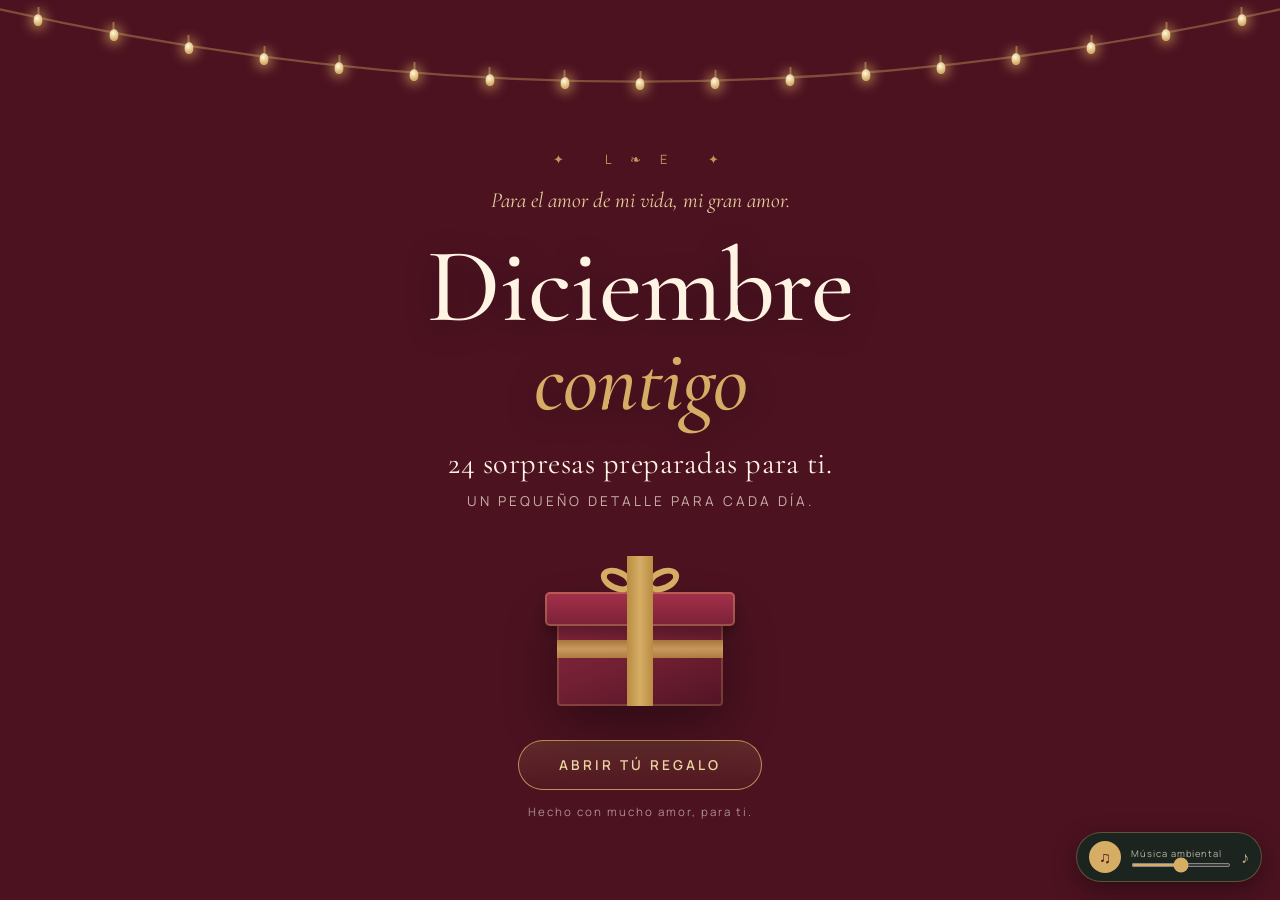
<file: index.html>
<!doctype html>
<html lang="es">
  <head>
    <link rel="icon" href="data:image/svg+xml,<svg xmlns=%22http://www.w3.org/2000/svg%22 viewBox=%220 0 100 100%22><text y=%22.9em%22 font-size=%2290%22>🎄</text></svg>">
    <meta charset="UTF-8" />
    <meta name="viewport" content="width=device-width, initial-scale=1.0" />
    <title>Diciembre contigo · 24 sorpresas preparadas para ti</title>
    <meta
      name="description"
      content="Un calendario de adviento virtual preparado para Hillary."
    />
    <link rel="preconnect" href="https://fonts.googleapis.com" />
    <link rel="preconnect" href="https://fonts.gstatic.com" crossorigin />
    <link
      href="https://fonts.googleapis.com/css2?family=Cormorant+Garamond:wght@400;500;600;700&family=Manrope:wght@300;400;500;600&display=swap"
      rel="stylesheet"
    />
    <link rel="stylesheet" href="styles.css" />
  </head>
  <body>
    <!-- Capas de ambiente globales -->
    <div class="nieve" id="nieve" aria-hidden="true"></div>
    <div class="estrellas" id="estrellas" aria-hidden="true"></div>
    <div class="flash" id="flash" aria-hidden="true"></div>
    <div class="particulas" id="particulas" aria-hidden="true"></div>

    <!-- Música ambiental (elemento único, continúa entre pantallas) -->
    <audio id="musica-ambiente" loop preload="none"></audio>

    <!-- ==================== PORTADA ==================== -->
    <section class="pantalla activa" id="pantalla-portada">
    <div class="portada-fondo" aria-hidden="true">
  <video id="fondo-portada-a" class="fondo-video" muted playsinline preload="auto"></video>
  <video id="fondo-portada-b" class="fondo-video" muted playsinline preload="auto"></video>
</div>
      <div class="guirnalda" id="guirnalda" aria-hidden="true">
        <svg viewBox="0 0 1200 120" preserveAspectRatio="none">
          <path
            d="M0,8 Q600,132 1200,8"
            fill="none"
            stroke="rgba(214,173,101,.38)"
            stroke-width="2"
          />
        </svg>
        <div class="bombillas" id="bombillas"></div>
      </div>

      <div class="portada-contenido">
        <div class="adorno-superior" aria-hidden="true">
          ✦ &nbsp; L ❧ E &nbsp; ✦
        </div>

        <p class="dedicatoria" id="dedicatoria"></p>

        <h1 class="titulo-principal">Diciembre <em>contigo</em></h1>
        <p class="subtitulo">24 sorpresas preparadas para ti.</p>
        <p class="frase">Un pequeño detalle para cada día.</p>

        <div class="caja" id="caja" aria-hidden="true">
          <div class="resplandor"></div>
          <div class="caja-tapa">
            <div class="lazo"><i></i><i></i><b></b></div>
          </div>
          <div class="caja-cuerpo"></div>
          <div class="cinta-horizontal"></div>
          <div class="cinta-vertical"></div>
          <div class="estrellitas-caja" id="estrellitas-caja"></div>
        </div>

        <button class="btn-principal" id="btn-abrir">ABRIR TÚ REGALO</button>
        <p class="pista-btn" id="pista-btn">Hecho con mucho amor, para ti.</p>
      </div>
    </section>

    <!-- ==================== CALENDARIO ==================== -->
   <section class="pantalla" id="pantalla-calendario">
    <header class="cabecera"> 
        <div class="adorno-superior" aria-hidden="true">
          ✦ &nbsp; ❧ &nbsp; ✦
        </div>
        <h2>Diciembre <em>contigo</em></h2>
        <p>24 sorpresas preparadas para ti.</p>
      </header>

      <div class="progreso-panel">
        <div class="arbol-contenedor">
          <svg class="arbol" viewBox="0 0 200 235" aria-hidden="true">
            <rect x="91" y="176" width="18" height="46" rx="3" fill="#49362F" />
            <polygon points="100,12 70,82 130,82" fill="#244a3c" />
            <polygon points="100,52 58,132 142,132" fill="#2c5746" />
            <polygon points="100,96 44,184 156,184" fill="#35624e" />
            <polygon
              points="100,12 70,82 100,82"
              fill="#2c5746"
              opacity=".55"
            />
            <polygon
              points="100,52 58,132 100,132"
              fill="#35624e"
              opacity=".45"
            />
            <g transform="translate(100,14)">
  <g class="arbol-estrella">
    <circle r="24" fill="transparent" />
    <path d="M0,-13 L3.6,-4 L13,-4 L5.5,2 L8.5,11 L0,5.5 L-8.5,11 L-5.5,2 L-13,-4 L-3.6,-4 Z" fill="#D6AD65" />
  </g>
</g>
   <g id="luces-arbol"></g>
          </svg>
          <div class="leyenda-arbol" id="leyenda-arbol">0 luces encendidas</div>
        </div>

        <div class="barra-panel">
          <div class="barra-titulo">Tu progreso</div>
          <div class="barra-numeros">
            <span id="progreso-texto">0 de 24 sorpresas descubiertas</span>
            <span id="progreso-porcentaje">0 %</span>
          </div>
          <div class="barra"><span id="progreso-barra"></span></div>
          <p class="barra-nota" id="barra-nota">
            Cada día enciende una luz del árbol.
          </p>
          <div class="estado-fecha" id="estado-fecha"></div>
        </div>
      </div>

      <div class="puertas" id="puertas"></div>

      <footer class="pie-calendario">
        <span>✦</span>
        <button class="btn-texto" id="btn-reiniciar">
          Reiniciar mi progreso
        </button>
        <span>✦</span>
      </footer>
    </section>

    <!-- ==================== SORPRESA ==================== -->
    <section class="pantalla" id="pantalla-sorpresa">
      <nav class="barra-sorpresa">
        <button class="btn-volver" id="btn-volver">
          ← Volver al calendario
        </button>
        <div class="indicador-dia" id="indicador-dia">Día 1 de 24</div>
        <div class="nav-dias">
          <button class="btn-nav" id="btn-anterior" title="Día anterior">
            ‹
          </button>
          <button class="btn-nav" id="btn-siguiente" title="Día siguiente">
            ›
          </button>
        </div>
      </nav>
      <div class="sorpresa-contenedor" id="sorpresa-contenedor"></div>
    </section>

    <!-- Control flotante de música (visible en todas las pantallas) -->
    <div class="widget-musica" id="widget-musica">
      <button
        class="musica-btn"
        id="musica-toggle"
        title="Reproducir / pausar música"
      >
        ♫
      </button>
      <div class="musica-info">
        <span class="musica-label">Música ambiental</span>
        <input
          type="range"
          id="musica-volumen"
          min="0"
          max="100"
          value="50"
          aria-label="Volumen"
        />
      </div>
      <button class="musica-mute" id="musica-mute" title="Silenciar">♪</button>
    </div>

    <!-- Botón oculto: aparece cuando se han abierto las 24 sorpresas -->
    <button class="btn-carta-final" id="btn-carta-final" aria-hidden="true">
      💌 &nbsp; Abrir mi carta final
    </button>

    <!-- Carta enorme final -->
    <div
      class="carta-final-overlay"
      id="carta-final-overlay"
      aria-hidden="true"
    >
      <div
        class="carta-final-destellos"
        id="carta-final-destellos"
        aria-hidden="true"
      ></div>
      <div class="pum" aria-hidden="true">¡PUM!</div>
      <div class="carta-final" role="dialog" aria-label="Carta final">
        <button
          class="carta-final-cerrar"
          id="carta-final-cerrar"
          aria-label="Cerrar carta"
        >
          ×
        </button>
        <div class="adorno-superior" aria-hidden="true">
          ✦ &nbsp; L ❧ E &nbsp; ✦
        </div>
        <h2>Para ti, <em>mi niña</em></h2>
        <p class="carta-final-intro">
          [Escribe aquí el comienzo de tu carta final...]
        </p>
        <p>
          [Cuenta aquí lo que significa para ti este diciembre y todo lo que
          compartieron.]
        </p>
        <p>
          [Agrega los párrafos que quieras: recuerdos, agradecimientos, promesas
          y todo lo que todavía no le has dicho.]
        </p>
        <p class="carta-final-frase">Gracias por existir en mi historia. ✦</p>
        <p class="firma">[Tu nombre]</p>
        <div class="sello-cera">H</div>
      </div>
    </div>

    <script src="contenido.js"></script>
    <script src="app.js"></script>
  </body>
</html>
</file>
<file: styles.css>
/* ============================================================
   DICIEMBRE CONTIGO — estilos
   Paleta: burdeos #701F32 · oro #D6AD65 · crema #FFF3E3
           verde #203B32 · marrón #49362F
   ============================================================ */

:root {
  --burdeos: #701F32;
  --burdeos-osc: #4C1220;
  --oro: #D6AD65;
  --oro-claro: #F0D8A4;
  --crema: #FFF3E3;
  --verde: #203B32;
  --verde-claro: #2E5546;
  --marron: #49362F;
  --sombra: 0 18px 50px rgba(0, 0, 0, .38);
  --serif: 'Cormorant Garamond', Georgia, serif;
  --sans: 'Manrope', 'Segoe UI', sans-serif;
}

* {
  box-sizing: border-box;
  margin: 0;
  padding: 0
}

html {
  scroll-behavior: smooth
}

body {
  font-family: var(--sans);
  background: radial-gradient(ellipse at 50% 0%, #2b4a3d 0%, var(--verde) 45%, #14281f 100%);
  color: var(--crema);
  min-height: 100vh;
  overflow: hidden;
}

button {
  font-family: inherit;
  color: inherit;
  cursor: pointer
}

button:focus-visible,
input:focus-visible {
  outline: 2px solid var(--oro);
  outline-offset: 3px
}

/* ---------- Capas globales ---------- */
.nieve,
.estrellas,
.particulas,
.flash {
  position: fixed;
  inset: 0;
  pointer-events: none
}

.nieve {
  z-index: 60
}

.estrellas {
  z-index: 1
}

.particulas {
  z-index: 90
}

.flash {
  z-index: 80;
  background: radial-gradient(circle, #fff5d8 0%, rgba(214, 173, 101, .55) 40%, transparent 72%);
  opacity: 0;
  transition: opacity .55s ease
}

.flash.activo {
  opacity: 1
}

.copo {
  position: absolute;
  top: -12vh;
  border-radius: 50%;
  background: #fff;
  filter: blur(.4px);
  animation: caer linear infinite
}

@keyframes caer {
  0% {
    transform: translate3d(0, -12vh, 0) rotate(0deg);
    opacity: 0
  }

  10% {
    opacity: .75
  }

  90% {
    opacity: .55
  }

  100% {
    transform: translate3d(var(--der), 112vh, 0) rotate(220deg);
    opacity: 0
  }
}

.estrella {
  position: absolute;
  width: 2px;
  height: 2px;
  border-radius: 50%;
  background: var(--oro-claro);
  animation: destellar 3s infinite alternate
}

@keyframes destellar {
  0% {
    opacity: .1;
    transform: scale(.7)
  }

  100% {
    opacity: .85;
    transform: scale(1.3)
  }
}

.particula {
  position: absolute;
  width: 6px;
  height: 6px;
  border-radius: 50%;
  background: var(--oro-claro);
  box-shadow: 0 0 10px 3px rgba(214, 173, 101, .7);
  animation: volar 1.1s ease-out forwards
}

@keyframes volar {
  0% {
    transform: translate(0, 0) scale(.4);
    opacity: 1
  }

  100% {
    transform: translate(var(--dx), var(--dy)) scale(0);
    opacity: 0
  }
}

/* ---------- Pantallas ---------- */
.pantalla {
  position: fixed;
  inset: 0;
  overflow-y: auto;
  overflow-x: hidden;
  opacity: 0;
  visibility: hidden;
  transform: scale(1.015);
  transition: opacity .35s ease, transform .4s ease, visibility .35s;
  z-index: 5;
}

.pantalla.activa {
  opacity: 1;
  visibility: visible;
  transform: none;
  pointer-events: auto;
  z-index: 10
}

/* ============================================================
   PORTADA
   ============================================================ */
#pantalla-portada {
  background: var(--burdeos-osc)
}

.portada-fondo{position:fixed;inset:0;background:#4C1220}
.portada-fondo::after{content:'';position:absolute;inset:0;background:rgba(76,18,32,.55)}
.fondo-video{
  position:absolute;inset:0;width:100%;height:100%;object-fit:cover;
  opacity:0;transition:opacity .8s ease;
}
.fondo-video.visible{opacity:1}

.guirnalda {
  position: absolute;
  top: 0;
  left: 0;
  right: 0;
  height: 140px;
  z-index: 2
}

.guirnalda svg {
  position: absolute;
  top: 0;
  left: 0;
  width: 100%;
  height: 100%;
  overflow: visible
}

.bombillas {
  position: absolute;
  inset: 0
}

.bombilla {
  position: absolute;
  width: 9px;
  height: 12px;
  border-radius: 50% 50% 45% 45%;
  transform: translate(-50%, -4px);
  background: radial-gradient(circle at 40% 35%, #fff8dd, var(--oro) 70%);
  box-shadow: 0 0 12px 4px rgba(214, 173, 101, .6);
  animation: brillo 2.1s infinite alternate;
}

.bombilla::before {
  content: '';
  position: absolute;
  left: 3.5px;
  top: -7px;
  width: 2px;
  height: 7px;
  background: rgba(214, 173, 101, .5)
}

@keyframes brillo {
  0% {
    opacity: .45;
    box-shadow: 0 0 6px 2px rgba(214, 173, 101, .35)
  }

  100% {
    opacity: 1;
    box-shadow: 0 0 16px 6px rgba(214, 173, 101, .7)
  }
}

.portada-contenido {
  position: relative;
  z-index: 3;
  min-height: 100%;
  display: flex;
  flex-direction: column;
  align-items: center;
  justify-content: center;
  text-align: center;
  padding: 150px 20px 90px;
}

.adorno-superior {
  color: var(--oro);
  letter-spacing: 8px;
  font-size: .8rem;
  opacity: .85;
  margin-bottom: 16px
}

.dedicatoria {
  font-family: var(--serif);
  font-size: clamp(1rem, 2.4vw, 1.35rem);
  font-style: italic;
  color: var(--oro-claro);
  max-width: 560px;
  line-height: 1.5;
  margin-bottom: 20px;
  opacity: .95;
}

.titulo-principal {
  font-family: var(--serif);
  font-weight: 500;
  font-size: clamp(3rem, 10vw, 6.6rem);
  line-height: .95;
  letter-spacing: -1px;
  text-shadow: 0 6px 30px rgba(0, 0, 0, .35);
}

.titulo-principal em {
  display: block;
  font-style: italic;
  color: var(--oro);
  font-size: .82em;
  margin-top: 4px
}

.subtitulo {
  font-family: var(--serif);
  font-size: clamp(1.2rem, 3.2vw, 1.9rem);
  margin-top: 22px;
  letter-spacing: .5px
}

.frase {
  font-size: .85rem;
  letter-spacing: 3px;
  text-transform: uppercase;
  opacity: .7;
  margin-top: 10px
}

/* Caja de regalo */
.caja {
  position: relative;
  width: 190px;
  height: 150px;
  margin: 46px 0 34px;
  transition: transform .9s ease
}

.caja.abriendo {
  transform: translateY(-14px) scale(1.05)
}

.resplandor {
  position: absolute;
  left: 50%;
  top: 38%;
  width: 180px;
  height: 120px;
  transform: translate(-50%, -50%) scale(.4);
  border-radius: 50%;
  background: radial-gradient(circle, #fff6d5, rgba(214, 173, 101, .7) 45%, transparent 72%);
  opacity: 0;
  transition: opacity .7s ease .45s, transform .9s ease .45s;
  filter: blur(2px);
}

.caja.abriendo .resplandor {
  opacity: 1;
  transform: translate(-50%, -50%) scale(1.6)
}

.caja-cuerpo {
  position: absolute;
  bottom: 0;
  left: 12px;
  right: 12px;
  height: 100px;
  border-radius: 4px;
  background: linear-gradient(160deg, #8a2740, var(--burdeos) 55%, #521425);
  box-shadow: inset 0 0 0 2px rgba(214, 173, 101, .25), var(--sombra);
}

.caja-tapa {
  position: absolute;
  top: 36px;
  left: 0;
  right: 0;
  height: 34px;
  border-radius: 5px;
  background: linear-gradient(180deg, #a5314b, #7a2137);
  box-shadow: inset 0 0 0 2px rgba(214, 173, 101, .35), 0 8px 14px rgba(0, 0, 0, .3);
  transform-origin: 50% 100%;
  transition: transform 1s cubic-bezier(.2, .8, .2, 1) .35s, opacity .8s ease .8s;
  z-index: 4;
}

.caja.abriendo .caja-tapa {
  transform: translate(-26px, -74px) rotate(-16deg)
}

.cinta-vertical {
  position: absolute;
  bottom: 0;
  left: calc(50% - 13px);
  width: 26px;
  height: 150px;
  background: linear-gradient(90deg, #b98c43, var(--oro), #b98c43);
  z-index: 5;
  transition: opacity .45s ease, transform .6s ease
}

.cinta-horizontal {
  position: absolute;
  bottom: 48px;
  left: 12px;
  right: 12px;
  height: 18px;
  background: linear-gradient(180deg, #b98c43, var(--oro), #b98c43);
  z-index: 3;
  opacity: .85
}

.caja.abriendo .cinta-vertical {
  opacity: 0;
  transform: scaleY(.2) translateY(-20px)
}

.caja.abriendo .cinta-horizontal {
  opacity: .25
}

.lazo {
  position: absolute;
  left: 50%;
  top: -15px;
  transform: translateX(-50%);
  z-index: 6;
  transition: opacity .4s ease, transform .6s ease
}

.lazo i {
  position: absolute;
  top: -8px;
  width: 34px;
  height: 22px;
  border: 6px solid var(--oro);
  border-radius: 50%;
  background: transparent
}

.lazo i:first-child {
  left: -32px;
  transform: rotate(24deg)
}

.lazo i:nth-child(2) {
  right: -32px;
  transform: rotate(-24deg)
}

.lazo b {
  display: block;
  width: 16px;
  height: 14px;
  border-radius: 50%;
  background: var(--oro-claro);
  margin: 0 auto;
  box-shadow: 0 0 8px rgba(214, 173, 101, .6)
}

.caja.abriendo .lazo {
  opacity: 0;
  transform: translateX(-50%) translateY(-30px) scale(.6)
}

.estrellitas-caja {
  position: absolute;
  inset: -60px;
  pointer-events: none
}

.btn-principal {
  border: 1px solid rgba(214, 173, 101, .8);
  background: linear-gradient(180deg, rgba(214, 173, 101, .16), rgba(214, 173, 101, .04));
  color: var(--oro-claro);
  padding: 15px 40px;
  border-radius: 40px;
  font-size: .85rem;
  letter-spacing: 3px;
  font-weight: 600;
  transition: all .35s ease;
  box-shadow: 0 0 0 rgba(214, 173, 101, 0);
}

.btn-principal:hover {
  background: var(--oro);
  color: var(--burdeos-osc);
  box-shadow: 0 0 30px rgba(214, 173, 101, .45);
  transform: translateY(-2px)
}

.btn-principal:disabled {
  opacity: .45;
  cursor: default;
  transform: none
}

.pista-btn {
  margin-top: 14px;
  font-size: .72rem;
  letter-spacing: 2px;
  opacity: .55
}

/* ============================================================
   CALENDARIO
   ============================================================ */
#pantalla-calendario {
  padding: 40px 18px 60px;
  background: radial-gradient(ellipse at 50% 0%, #701F32 0%, #4C1220 60%, #2f0a14 100%);
}

.cabecera {
  text-align: center;
  margin-bottom: 26px
}

.cabecera h2 {
  font-family: var(--serif);
  font-size: clamp(2.4rem, 6vw, 4rem);
  font-weight: 500;
  line-height: 1
}

.cabecera h2 em {
  font-style: italic;
  color: var(--oro);
  display: block;
  font-size: .8em
}

.cabecera p {
  font-family: var(--serif);
  font-size: 1.1rem;
  opacity: .75;
  margin-top: 8px;
  font-style: italic
}

.progreso-panel {
  max-width: 900px;
  margin: 0 auto 30px;
  display: flex;
  align-items: center;
  gap: 30px;
  padding: 18px 26px;
  border-radius: 18px;
  background: linear-gradient(135deg, rgba(255, 243, 227, .06), rgba(214, 173, 101, .05));
  border: 1px solid rgba(214, 173, 101, .2);
  box-shadow: var(--sombra);
}

.arbol-contenedor {
  display: flex;
  flex-direction: column;
  align-items: center;
  min-width: 150px
}

.arbol {
  width: 130px;
  height: 152px;
  overflow: visible
}

.luz-arbol {
  transition: opacity .5s ease, filter .5s ease;
  opacity: .13
}

.luz-arbol.encendida {
  opacity: 1;
  filter: drop-shadow(0 0 5px #ffd97a)
}

.arbol-estrella {
  transform-box: fill-box;
  transform-origin: center;
  transform: scale(1);
  transition: filter .6s ease
}

.arbol.completo .arbol-estrella {
  animation: estrellon 1.6s ease-in-out infinite alternate
}

@keyframes estrellon {
  0% {
    filter: drop-shadow(0 0 4px var(--oro));
    transform: scale(1) rotate(-4deg)
  }

  50% {
    filter: drop-shadow(0 0 18px var(--oro-claro));
    transform: scale(1.35) rotate(4deg)
  }

  100% {
    filter: drop-shadow(0 0 28px #fff6d5);
    transform: scale(1.18) rotate(-2deg)
  }
}

.arbol.completo .luz-arbol {
  animation: parpadeo 1.4s infinite alternate
}

@keyframes parpadeo {
  from {
    opacity: .65
  }

  to {
    opacity: 1
  }
}

.leyenda-arbol {
  font-size: .68rem;
  letter-spacing: 1px;
  opacity: .65;
  margin-top: 4px
}

.barra-panel {
  flex: 1
}

.barra-titulo {
  font-family: var(--serif);
  font-size: 1.5rem;
  color: var(--oro-claro)
}

.barra-numeros {
  display: flex;
  justify-content: space-between;
  gap: 10px;
  font-size: .82rem;
  margin: 8px 0 10px;
  opacity: .9;
  flex-wrap: wrap
}

.barra-numeros span:last-child {
  color: var(--oro);
  font-weight: 600
}

.barra {
  height: 10px;
  border-radius: 10px;
  background: rgba(255, 255, 255, .09);
  overflow: hidden;
  border: 1px solid rgba(214, 173, 101, .18)
}

.barra span {
  display: block;
  height: 100%;
  width: 0;
  border-radius: 10px;
  background: linear-gradient(90deg, var(--oro), var(--oro-claro));
  box-shadow: 0 0 12px rgba(214, 173, 101, .6);
  transition: width .8s cubic-bezier(.2, .8, .2, 1)
}

.barra-nota {
  font-size: .7rem;
  opacity: .5;
  margin-top: 8px
}

.estado-fecha {
  font-size: .72rem;
  color: var(--oro);
  margin-top: 6px;
  min-height: 16px
}

.puertas {
  max-width: 1000px;
  margin: 0 auto;
  display: grid;
  grid-template-columns: repeat(4, 1fr);
  gap: 18px;
}

@media(max-width:760px) {
  .puertas {
    grid-template-columns: repeat(3, 1fr);
    gap: 12px
  }
}

@media(max-width:460px) {
  .puertas {
    grid-template-columns: repeat(2, 1fr);
    gap: 10px
  }

  .progreso-panel {
    flex-direction: column;
    gap: 14px
  }
}

.puerta {
  position: relative;
  aspect-ratio: 1/1;
  border: none;
  background: none;
  padding: 0;
  perspective: 700px;
  transition: transform .35s ease;
}

.puerta:hover:not(.bloqueada) {
  transform: translateY(-5px)
}

.puerta:focus-visible {
  outline: 2px solid var(--oro);
  outline-offset: 4px;
  border-radius: 12px
}

.puerta .forma {
  position: absolute;
  inset: 0;
  border-radius: 12px;
  display: flex;
  flex-direction: column;
  align-items: center;
  justify-content: center;
  transition: all .4s ease;
  overflow: hidden;
}

.numero {
  font-family: var(--serif);
  font-size: 2.2rem;
  font-weight: 600;
  color: var(--oro);
  line-height: 1
}

.etiqueta {
  font-size: .55rem;
  letter-spacing: 2px;
  text-transform: uppercase;
  opacity: .65;
  margin-top: 6px
}

.forma-sobre .numero {
  color: var(--burdeos)
}

.forma-sobre .etiqueta {
  color: var(--marron);
  opacity: .85
}

.icono-forma {
  position: absolute;
  top: 9px;
  right: 11px;
  font-size: .85rem;
  color: var(--oro);
  opacity: .75
}

.candado {
  position: absolute;
  bottom: 9px;
  font-size: .8rem;
  opacity: .7
}

/* Formas mixtas */
.forma-sobre {
  background: linear-gradient(155deg, #fff8ec, #efd9b8);
  border: 1px solid rgba(214, 173, 101, .55);
  box-shadow: var(--sombra)
}

/* Sobre con relieve */
.forma-sobre {
  background:
    /* sombra que proyecta la solapa */
    url("data:image/svg+xml;utf8,<svg xmlns='http://www.w3.org/2000/svg' viewBox='0 0 100 100' preserveAspectRatio='none'><path d='M0 0 L100 0 L50 55 Z' fill='rgba(90,50,10,.28)'/></svg>") center/100% 100% no-repeat,
    linear-gradient(155deg, #f3e2c4, #dcbf92);
  border: 1px solid #c9a472;
  box-shadow: 0 14px 30px rgba(0, 0, 0, .45), 0 3px 6px rgba(0, 0, 0, .3), inset 0 1px 0 rgba(255, 255, 255, .6);
}

/* Sobre con relieve */
.forma-sobre {
  background:
    /* sombra que proyecta la solapa */
    url("data:image/svg+xml;utf8,<svg xmlns='http://www.w3.org/2000/svg' viewBox='0 0 100 100' preserveAspectRatio='none'><path d='M0 0 L100 0 L50 55 Z' fill='rgba(90,50,10,.28)'/></svg>") center/100% 100% no-repeat,
    linear-gradient(155deg, #f3e2c4, #dcbf92);
  border: 1px solid #c9a472;
  box-shadow: 0 14px 30px rgba(0, 0, 0, .45), 0 3px 6px rgba(0, 0, 0, .3), inset 0 1px 0 rgba(255, 255, 255, .6);
}

/* pliegues laterales e inferior *
.forma-sobre::after{
  content:'';position:absolute;inset:0;pointer-events:none;z-index:0;
  background:url("data:image/svg+xml;utf8,<svg xmlns='http://www.w3.org/2000/svg' viewBox='0 0 100 100' preserveAspectRatio='none'><path d='M0 0 L47 52 L0 100 Z' fill='rgba(120,80,30,.08)'/><path d='M100 0 L53 52 L100 100 Z' fill='rgba(120,80,30,.08)'/><path d='M0 100 L50 50 L100 100 Z' fill='rgba(255,255,255,.18)'/><path d='M0 100 L50 50 L100 100' fill='none' stroke='%23b8935f' stroke-width='1' vector-effect='non-scaling-stroke'/></svg>") center/100% 100% no-repeat;
}
/



/* solapa un poco más clara para que se note el volumen */
.forma-sobre::before {
  background: linear-gradient(170deg, #fffaf0, #ecd5ae);
  border-bottom: 0;
}

/* solapa un poco más clara para que se note el volumen */
.forma-sobre::before {
  background: linear-gradient(170deg, #fffaf0, #ecd5ae);
  border-bottom: 0;
}



.forma-sobre::before {
  content: '';
  position: absolute;
  left: 0;
  right: 0;
  top: 0;
  height: 48%;
  background: linear-gradient(160deg, #fffdf7, #f1dcbc);
  clip-path: polygon(0 0, 100% 0, 50% 100%);
  border-bottom: 1px solid rgba(214, 173, 101, .35)
}

.forma-sobre .numero,
.forma-sobre .etiqueta {
  position: relative;
  z-index: 1;
  margin-top: 28%
}

.forma-caja {
  background: linear-gradient(150deg, #8a2740, var(--burdeos) 60%, #531425);
  border: 1px solid rgba(214, 173, 101, .5);
  box-shadow: var(--sombra)
}

.forma-caja::after {
  content: '';
  position: absolute;
  inset: 0;
  background: linear-gradient(90deg, transparent 44%, rgba(214, 173, 101, .55) 44% 56%, transparent 56%), linear-gradient(0deg, transparent 42%, rgba(214, 173, 101, .4) 42% 58%, transparent 58%);
  opacity: .8
}

.forma-caja .numero,
.forma-caja .etiqueta {
  position: relative;
  z-index: 1
}

.forma-ventana {
  background: linear-gradient(150deg, #2c5746, var(--verde));
  border: 3px double rgba(214, 173, 101, .6);
  box-shadow: var(--sombra), inset 0 0 22px rgba(0, 0, 0, .25)
}

.forma-ventana::before {
  content: '';
  position: absolute;
  left: 50%;
  top: 0;
  bottom: 0;
  width: 2px;
  background: rgba(214, 173, 101, .4)
}

.forma-ventana::after {
  content: '';
  position: absolute;
  left: 0;
  right: 0;
  top: 50%;
  height: 2px;
  background: rgba(214, 173, 101, .4)
}

.forma-paquete {
  background: linear-gradient(150deg, #f7e6c9, #e6c99c);
  border: 1px solid #c9a472;
  box-shadow: var(--sombra)
}

.forma-paquete::after {
  content: '';
  position: absolute;
  inset: 0;
  background: linear-gradient(90deg, transparent 45%, rgba(112, 31, 50, .55) 45% 55%, transparent 55%), linear-gradient(0deg, transparent 45%, rgba(112, 31, 50, .4) 45% 55%, transparent 55%)
}

.forma-paquete .numero {
  color: var(--burdeos);
  position: relative;
  z-index: 1
}

.forma-paquete .etiqueta {
  color: #6b4a2f;
  position: relative;
  z-index: 1
}

.forma-adorno {
  background: radial-gradient(circle at 50% 40%, rgba(214, 173, 101, .18), transparent 68%), linear-gradient(150deg, #2a4b3e, #1b3329);
  border: 1px dashed rgba(214, 173, 101, .55);
  box-shadow: var(--sombra)
}

.forma-adorno .numero {
  font-size: 2.6rem
}

.puerta.bloqueada {
  opacity: .42;
  filter: grayscale(.45);
  cursor: not-allowed
}

.puerta.bloqueada .numero {
  color: #cdbfa6
}

.puerta.disponible .forma {
  box-shadow: 0 0 0 2px rgba(214, 173, 101, .6), 0 0 28px rgba(214, 173, 101, .4), var(--sombra);
  animation: respirar 2.6s infinite alternate
}

@keyframes respirar {
  from {
    box-shadow: 0 0 0 1px rgba(214, 173, 101, .35), 0 0 14px rgba(214, 173, 101, .22), var(--sombra)
  }

  to {
    box-shadow: 0 0 0 2px rgba(214, 173, 101, .75), 0 0 34px rgba(214, 173, 101, .5), var(--sombra)
  }
}

.hoy-marca {
  position: absolute;
  bottom: 6px;
  left: 50%;
  transform: translateX(-50%);
  font-size: .5rem;
  letter-spacing: 2px;
  color: var(--oro-claro);
  z-index: 6;
  background: rgba(76, 18, 32, .8);
  padding: 2px 8px;
  border-radius: 8px;
  white-space: nowrap
}

.puerta.descubierta .forma {
  filter: saturate(.9)
}

.puerta.descubierta .candado {
  display: none
}

.puerta.descubierta::after {
  content: '✓';
  position: absolute;
  bottom: 6px;
  left: 50%;
  transform: translateX(-50%);
  color: var(--oro);
  font-size: .85rem;
  z-index: 4
}

.puerta.abriendo .forma {
  animation: abrirPuerta .85s cubic-bezier(.2, .8, .2, 1) forwards
}

@keyframes abrirPuerta {
  0% {
    transform: scale(1) rotateY(0);
    filter: brightness(1)
  }

  40% {
    transform: scale(1.12) rotateY(-14deg);
    filter: brightness(1.7)
  }

  100% {
    transform: scale(.6) rotateY(-70deg);
    opacity: 0;
    filter: brightness(2)
  }
}

.pie-calendario {
  display: flex;
  align-items: center;
  justify-content: center;
  gap: 16px;
  margin-top: 34px;
  color: var(--oro);
  font-size: .8rem;
  opacity: .75
}

.btn-texto {
  background: none;
  border: none;
  border-bottom: 1px solid rgba(214, 173, 101, .4);
  color: var(--crema);
  font-size: .75rem;
  padding: 4px;
  opacity: .8
}

.btn-texto:hover {
  color: var(--oro);
  opacity: 1
}

/* ============================================================
   SORPRESA
   ============================================================ */
#pantalla-sorpresa {
  padding: 0 16px 70px
}

.barra-sorpresa {
  position: sticky;
  top: 0;
  z-index: 20;
  max-width: 900px;
  margin: 0 auto;
  padding: 18px 4px 14px;
  display: flex;
  align-items: center;
  justify-content: space-between;
  gap: 10px;
  flex-wrap: wrap;
  background: linear-gradient(180deg, var(--verde) 60%, transparent);
}

.btn-volver {
  background: none;
  border: 1px solid rgba(214, 173, 101, .4);
  border-radius: 30px;
  padding: 9px 16px;
  font-size: .75rem;
  color: var(--oro-claro);
  transition: .3s
}

.btn-volver:hover {
  background: rgba(214, 173, 101, .15)
}

.indicador-dia {
  font-family: var(--serif);
  font-size: 1.3rem;
  color: var(--oro)
}

.nav-dias {
  display: flex;
  gap: 8px
}

.btn-nav {
  width: 38px;
  height: 38px;
  border-radius: 50%;
  border: 1px solid rgba(214, 173, 101, .4);
  background: rgba(214, 173, 101, .06);
  font-size: 1.4rem;
  line-height: 1;
  transition: .3s
}

.btn-nav:hover:not(:disabled) {
  background: var(--oro);
  color: var(--burdeos-osc)
}

.btn-nav:disabled {
  opacity: .25;
  cursor: not-allowed
}

.sorpresa-contenedor {
  max-width: 900px;
  margin: 0 auto;
  animation: entrarSorpresa .8s cubic-bezier(.2, .8, .2, 1) both
}

@keyframes entrarSorpresa {
  from {
    opacity: 0;
    transform: translateY(26px) scale(.97)
  }

  to {
    opacity: 1;
    transform: none
  }
}

.tarjeta-sorpresa {
  position: relative;
  border-radius: 20px;
  padding: 44px 40px;
  background: linear-gradient(150deg, rgba(255, 243, 227, .97), rgba(247, 226, 196, .95));
  color: var(--marron);
  box-shadow: var(--sombra);
  border: 1px solid rgba(214, 173, 101, .5);
  overflow: hidden;
}

.tarjeta-sorpresa::before {
  content: '✦';
  position: absolute;
  top: 16px;
  left: 22px;
  color: var(--oro);
  font-size: 1rem;
  opacity: .8
}

.tarjeta-sorpresa::after {
  content: '✦';
  position: absolute;
  bottom: 16px;
  right: 22px;
  color: var(--oro);
  font-size: 1rem;
  opacity: .8
}

.etiqueta-dia {
  font-size: .65rem;
  letter-spacing: 3px;
  text-transform: uppercase;
  color: var(--burdeos);
  opacity: .75;
  text-align: center
}

.titulo-sorpresa {
  font-family: var(--serif);
  font-size: clamp(2rem, 5vw, 3.2rem);
  font-weight: 600;
  color: var(--burdeos);
  text-align: center;
  line-height: 1.05;
  margin: 10px 0 6px
}

.subtitulo-sorpresa {
  text-align: center;
  font-family: var(--serif);
  font-style: italic;
  font-size: 1.15rem;
  color: #8a6035;
  margin-bottom: 30px
}

.cuerpo-sorpresa {
  max-width: 680px;
  margin: 0 auto;
  font-size: 1rem;
  line-height: 1.85;
  text-align: center
}

.cuerpo-sorpresa p {
  margin-bottom: 16px
}

.firma {
  font-family: var(--serif);
  font-style: italic;
  font-size: 1.3rem;
  color: var(--burdeos);
  margin-top: 22px;
  text-align: right
}

/* Carta */
.carta-hoja {
  background: linear-gradient(180deg, #fffdf8, #f6e7cd);
  border: 1px solid rgba(214, 173, 101, .5);
  border-radius: 10px;
  padding: 32px 34px;
  position: relative;
  box-shadow: inset 0 0 30px rgba(214, 173, 101, .12)
}

.carta-hoja::before {
  content: '';
  position: absolute;
  inset: 10px;
  border: 1px solid rgba(214, 173, 101, .3);
  border-radius: 6px;
  pointer-events: none
}

.linea-escritura {
  opacity: 0;
  animation: escribir .9s ease forwards
}

@keyframes escribir {
  from {
    opacity: 0;
    transform: translateY(8px)
  }

  to {
    opacity: 1;
    transform: none
  }
}

/* Sobre con sello */
.sobre-misterioso {
  width: 230px;
  height: 150px;
  margin: 0 auto 26px;
  background: linear-gradient(160deg, #fff8ec, #e9d0a8);
  border: 1px solid #c9a472;
  border-radius: 6px;
  position: relative;
  cursor: pointer;
  box-shadow: var(--sombra);
  transition: transform .5s ease
}

.sobre-misterioso::before {
  content: '';
  position: absolute;
  inset: 0;
  background: linear-gradient(160deg, #fffdf7, #f0dcbb);
  clip-path: polygon(0 0, 100% 0, 50% 78%);
  transition: transform .7s ease;
  transform-origin: top;
  z-index: 2
}

.sobre-misterioso .sello {
  position: absolute;
  left: 50%;
  top: 64px;
  transform: translateX(-50%);
  width: 38px;
  height: 38px;
  border-radius: 50%;
  background: radial-gradient(circle at 35% 30%, #a5314b, var(--burdeos));
  box-shadow: 0 2px 8px rgba(0, 0, 0, .3);
  z-index: 3;
  display: flex;
  align-items: center;
  justify-content: center;
  color: var(--oro-claro);
  font-family: var(--serif);
  font-size: 1.1rem
}

.sobre-misterioso.abierto {
  transform: translateY(-8px)
}

.sobre-misterioso.abierto::before {
  transform: rotateX(180deg)
}

.sobre-misterioso.abierto .sello {
  opacity: .35
}

.mensaje-secreto {
  max-width: 620px;
  margin: 18px auto 0;
  opacity: 0;
  transform: translateY(12px);
  transition: opacity .7s ease .25s, transform .7s ease .25s
}

.mensaje-secreto.visible {
  opacity: 1;
  transform: none
}

/* Polaroid */
.polaroid {
  background: #fffdf8;
  padding: 14px 14px 46px;
  border-radius: 3px;
  box-shadow: 0 14px 34px rgba(0, 0, 0, .28);
  transform: rotate(-2deg);
  max-width: 390px;
  margin: 0 auto;
  position: relative
}

.polaroid img,
.placeholder-img {
  display: block;
  width: 100%;
  height: 300px;
  object-fit: cover;
  border-radius: 2px;
  background: linear-gradient(135deg, #e8d6b8, #cdb08a)
}

.placeholder-img {
  display: flex;
  align-items: center;
  justify-content: center;
  text-align: center;
  padding: 20px;
  color: #6b4a2f;
  font-size: .82rem;
  letter-spacing: 1px
}

.polaroid .pie-foto {
  position: absolute;
  bottom: 12px;
  left: 0;
  right: 0;
  text-align: center;
  font-family: var(--serif);
  font-style: italic;
  font-size: 1.05rem;
  color: #5b4030
}

/* Reproductores */
.reproductor {
  max-width: 560px;
  margin: 0 auto;
  background: rgba(112, 31, 50, .07);
  border: 1px solid rgba(214, 173, 101, .45);
  border-radius: 14px;
  padding: 18px;
  display: flex;
  align-items: center;
  gap: 14px;
  flex-wrap: wrap
}

.portada-cancion {
  width: 78px;
  height: 78px;
  border-radius: 8px;
  object-fit: cover;
  background: linear-gradient(135deg, var(--burdeos), var(--oro));
  display: flex;
  align-items: center;
  justify-content: center;
  color: var(--oro-claro);
  font-size: 1.6rem;
  flex-shrink: 0
}

.btn-play {
  width: 48px;
  height: 48px;
  border-radius: 50%;
  border: none;
  background: var(--burdeos);
  color: var(--oro-claro);
  font-size: 1.1rem;
  flex-shrink: 0;
  transition: .3s
}

.btn-play:hover {
  background: #8a2740;
  transform: scale(1.06)
}

.info-pista {
  flex: 1;
  min-width: 140px;
  text-align: left
}

.info-pista b {
  display: block;
  font-family: var(--serif);
  font-size: 1.3rem;
  color: var(--burdeos)
}

.info-pista span {
  font-size: .75rem;
  opacity: .7
}

.progreso-audio {
  width: 100%;
  accent-color: var(--burdeos);
  height: 5px
}

.audio-nota {
  margin-top: 16px;
  font-size: .78rem;
  opacity: .6
}

/* Listas, tarjetas, galería */
.lista-elegante {
  list-style: none;
  display: grid;
  gap: 12px;
  max-width: 620px;
  margin: 0 auto;
  text-align: left
}

.lista-elegante li {
  background: rgba(112, 31, 50, .05);
  border-left: 3px solid var(--oro);
  padding: 14px 18px;
  border-radius: 0 10px 10px 0;
  font-size: .95rem;
  line-height: 1.5
}

.lista-elegante li b {
  color: var(--burdeos)
}

.tarjetas-detalle {
  display: grid;
  grid-template-columns: repeat(auto-fit, minmax(150px, 1fr));
  gap: 14px;
  max-width: 680px;
  margin: 0 auto
}

.tarjeta-detalle {
  background: linear-gradient(160deg, #fffdf8, #f3e2c5);
  border: 1px solid rgba(214, 173, 101, .5);
  border-radius: 12px;
  padding: 22px 14px;
  min-height: 130px;
  display: flex;
  flex-direction: column;
  align-items: center;
  justify-content: center;
  text-align: center;
  transition: transform .5s, box-shadow .5s;
  animation: entrarSorpresa .7s both
}

.tarjeta-detalle:nth-child(2n) {
  animation-delay: .08s
}

.tarjeta-detalle:nth-child(3n) {
  animation-delay: .16s
}

.tarjeta-detalle:hover {
  transform: translateY(-6px) rotate(1deg);
  box-shadow: 0 12px 26px rgba(112, 31, 50, .18)
}

.tarjeta-detalle .simbolo {
  font-size: 1.8rem;
  color: var(--burdeos);
  margin-bottom: 8px
}

.tarjeta-detalle strong {
  font-family: var(--serif);
  font-size: 1.15rem;
  color: var(--burdeos)
}

.tarjeta-detalle span {
  font-size: .74rem;
  opacity: .75;
  margin-top: 6px;
  line-height: 1.4
}

.galeria {
  position: relative;
  max-width: 560px;
  margin: 0 auto
}

.galeria .foto-actual {
  width: 100%;
  height: 360px;
  object-fit: cover;
  border-radius: 12px;
  box-shadow: var(--sombra);
  background: linear-gradient(135deg, #e8d6b8, #cdb08a)
}

.galeria .placeholder-img {
  height: 360px;
  border-radius: 12px
}

.galeria .pie-galeria {
  font-family: var(--serif);
  font-style: italic;
  text-align: center;
  margin-top: 14px;
  color: #6b4a2f
}

.controles-galeria {
  display: flex;
  justify-content: center;
  align-items: center;
  gap: 16px;
  margin-top: 16px
}

.puntos-galeria {
  display: flex;
  gap: 7px
}

.punto {
  width: 8px;
  height: 8px;
  border-radius: 50%;
  border: none;
  background: rgba(112, 31, 50, .25);
  padding: 0
}

.punto.activo {
  background: var(--burdeos);
  transform: scale(1.3)
}

/* Regalo */
.caja-regalo {
  position: relative;
  width: 160px;
  height: 130px;
  margin: 0 auto 30px;
  cursor: pointer
}

.caja-regalo .cuerpo {
  position: absolute;
  bottom: 0;
  left: 8px;
  right: 8px;
  height: 88px;
  background: linear-gradient(150deg, #8a2740, var(--burdeos));
  border-radius: 4px;
  box-shadow: var(--sombra)
}

.caja-regalo .tapa {
  position: absolute;
  top: 30px;
  left: 0;
  right: 0;
  height: 28px;
  background: #a5314b;
  border-radius: 4px;
  transition: transform .7s cubic-bezier(.2, .8, .2, 1) .15s;
  z-index: 2
}

.caja-regalo .cinta {
  position: absolute;
  bottom: 0;
  left: calc(50% - 11px);
  width: 22px;
  height: 130px;
  background: var(--oro);
  transition: opacity .4s
}

.caja-regalo.abierta .tapa {
  transform: translate(-24px, -62px) rotate(-18deg)
}

.caja-regalo.abierta .cinta {
  opacity: 0
}

.contenido-regalo {
  opacity: 0;
  transform: translateY(16px);
  transition: .7s ease .55s
}

.contenido-regalo.visible {
  opacity: 1;
  transform: none
}

/* Poema */
.poema {
  font-family: var(--serif);
  font-size: clamp(1.2rem, 3vw, 1.7rem);
  font-style: italic;
  line-height: 2;
  color: var(--burdeos);
  text-align: center
}

.poema span {
  display: block;
  opacity: 0;
  animation: escribir .9s ease forwards
}

/* Cuenta regresiva */
.cuenta {
  display: flex;
  justify-content: center;
  gap: 18px;
  margin: 26px 0;
  flex-wrap: wrap
}

.cuenta .bloque {
  background: rgba(112, 31, 50, .07);
  border: 1px solid rgba(214, 173, 101, .45);
  border-radius: 12px;
  padding: 16px 20px;
  min-width: 90px
}

.cuenta .bloque b {
  display: block;
  font-family: var(--serif);
  font-size: 2.2rem;
  color: var(--burdeos);
  line-height: 1
}

.cuenta .bloque span {
  font-size: .65rem;
  letter-spacing: 2px;
  text-transform: uppercase;
  opacity: .7
}

/* Día 24 — invitación */
#pantalla-sorpresa.es-final {
  background: radial-gradient(ellipse at 50% 0%, #7a2340 0%, var(--burdeos-osc) 55%, #2a0d16 100%)
}

.invitacion {
  max-width: 760px;
  margin: 0 auto;
  text-align: center
}

.invitacion-imagen {
  width: 100%;
  height: 280px;
  object-fit: cover;
  border-radius: 16px 16px 0 0;
  box-shadow: var(--sombra);
  background: linear-gradient(135deg, #5a3a2f, #8a6a4a)
}

.invitacion .placeholder-img {
  height: 280px;
  border-radius: 16px 16px 0 0
}

.invitacion-tarjeta {
  background: linear-gradient(160deg, #fffaf0, #f3e0bd);
  color: var(--marron);
  border: 1px solid var(--oro);
  border-top: none;
  border-radius: 0 0 16px 16px;
  padding: 40px 34px;
  box-shadow: var(--sombra);
  position: relative
}

.invitacion-tarjeta::before {
  content: '✦';
  position: absolute;
  top: 18px;
  left: 24px;
  color: var(--oro);
  font-size: 1.2rem
}

.invitacion-tarjeta::after {
  content: '✦';
  position: absolute;
  top: 18px;
  right: 24px;
  color: var(--oro);
  font-size: 1.2rem
}

.invitacion-tarjeta h3 {
  font-family: var(--serif);
  font-size: clamp(2.4rem, 6vw, 3.8rem);
  font-weight: 500;
  color: var(--burdeos);
  line-height: 1;
  margin: 6px 0
}

.invitacion-tarjeta .para {
  font-family: var(--serif);
  font-style: italic;
  font-size: 1.3rem;
  color: #8a6035;
  margin-bottom: 18px
}

.invitacion-datos {
  display: flex;
  justify-content: center;
  gap: 14px;
  flex-wrap: wrap;
  margin: 24px 0
}

.invitacion-datos div {
  border: 1px solid rgba(214, 173, 101, .6);
  border-radius: 10px;
  padding: 12px 20px;
  min-width: 140px;
  background: rgba(214, 173, 101, .08)
}

.invitacion-datos b {
  display: block;
  font-family: var(--serif);
  font-size: 1.25rem;
  color: var(--burdeos)
}

.invivacion-datos span,
.invitacion-datos span {
  font-size: .6rem;
  letter-spacing: 2px;
  text-transform: uppercase;
  opacity: .7
}

.invitacion-final {
  font-family: var(--serif);
  font-style: italic;
  font-size: 1.2rem;
  color: var(--burdeos);
  margin-top: 18px
}

.sello-cera {
  width: 54px;
  height: 54px;
  border-radius: 50%;
  margin: 22px auto 0;
  background: radial-gradient(circle at 35% 30%, #a5314b, var(--burdeos));
  box-shadow: 0 3px 10px rgba(0, 0, 0, .3);
  display: flex;
  align-items: center;
  justify-content: center;
  color: var(--oro-claro);
  font-family: var(--serif);
  font-size: 1.4rem
}

/* ============================================================
   WIDGET MÚSICA
   ============================================================ */
.widget-musica {
  position: fixed;
  bottom: 18px;
  right: 18px;
  z-index: 70;
  display: flex;
  align-items: center;
  gap: 10px;
  padding: 8px 12px;
  border-radius: 30px;
  background: rgba(20, 40, 31, .86);
  border: 1px solid rgba(214, 173, 101, .35);
  box-shadow: 0 8px 24px rgba(0, 0, 0, .35);
  backdrop-filter: blur(8px);
}

.musica-btn {
  width: 32px;
  height: 32px;
  border-radius: 50%;
  border: none;
  background: var(--oro);
  color: var(--burdeos-osc);
  font-size: 1rem;
  display: flex;
  align-items: center;
  justify-content: center
}

.musica-info {
  display: flex;
  flex-direction: column;
  gap: 3px
}

.musica-label {
  font-size: .58rem;
  letter-spacing: 1px;
  opacity: .7
}

.musica-info input {
  width: 100px;
  accent-color: var(--oro);
  height: 4px
}

.musica-mute {
  background: none;
  border: none;
  color: var(--oro-claro);
  font-size: 1rem;
  opacity: .8
}

@media(max-width:460px) {
  .musica-info input {
    width: 64px
  }

  .widget-musica {
    bottom: 10px;
    right: 10px
  }
}

@media(prefers-reduced-motion:reduce) {

  *,
  *::before,
  *::after {
    animation-duration: .001s !important;
    animation-iteration-count: 1 !important;
    transition-duration: .001s !important
  }
}

/* ============================================================
   MEJORAS DE ANIMACIONES (regalos, puertas, carta final, video)
   ============================================================ */

/* --- Destellos dorados --- */
.destello {
  position: absolute;
  width: 14px;
  height: 14px;
  pointer-events: none;
  background: var(--oro-claro);
  clip-path: polygon(50% 0, 61% 35%, 98% 35%, 68% 57%, 79% 91%, 50% 70%, 21% 91%, 32% 57%, 2% 35%, 39% 35%);
  filter: drop-shadow(0 0 8px var(--oro));
  animation: destelloVolar 1.35s cubic-bezier(.2, .7, .2, 1) forwards;
}

@keyframes destelloVolar {
  0% {
    transform: translate(0, 0) scale(.2) rotate(0);
    opacity: 0
  }

  18% {
    opacity: 1
  }

  100% {
    transform: translate(var(--dx), var(--dy)) scale(var(--sc, 1)) rotate(var(--rot, 200deg));
    opacity: 0
  }
}

/* --- Caja de la portada: apertura más cinematográfica --- */
.caja.abriendo {
  animation: cajaElevarse 1.6s cubic-bezier(.2, .8, .2, 1) both
}

@keyframes cajaElevarse {
  0% {
    transform: translateY(0) scale(1)
  }

  25% {
    transform: translateY(-6px) scale(1.03)
  }

  55% {
    transform: translateY(-24px) scale(1.10)
  }

  75% {
    transform: translateY(-15px) scale(1.06)
  }

  100% {
    transform: translateY(-18px) scale(1.07)
  }
}

.caja.abriendo .resplandor {
  opacity: 1;
  animation: resplandorCaja 1.5s ease .35s both
}

@keyframes resplandorCaja {
  0% {
    opacity: 0;
    transform: translate(-50%, -50%) scale(.3)
  }

  45% {
    opacity: 1;
    transform: translate(-50%, -50%) scale(1.8)
  }

  100% {
    opacity: .95;
    transform: translate(-50%, -50%) scale(1.5)
  }
}

.resplandor::after {
  content: '';
  position: absolute;
  inset: -35%;
  border-radius: 50%;
  border: 2px solid rgba(240, 216, 164, .75);
  opacity: 0;
}

.caja.abriendo .resplandor::after {
  animation: anilloLuz 1.5s ease-out .55s both
}

@keyframes anilloLuz {
  0% {
    opacity: 0;
    transform: scale(.35)
  }

  30% {
    opacity: 1
  }

  100% {
    opacity: 0;
    transform: scale(2.2)
  }
}

.caja.abriendo .caja-tapa {
  animation: tapaVolar 1.25s cubic-bezier(.2, .8, .2, 1) .3s forwards
}

@keyframes tapaVolar {
  0% {
    transform: translate(0, 0) rotate(0);
    opacity: 1
  }

  35% {
    transform: translate(-12px, -46px) rotate(-9deg);
    opacity: 1
  }

  100% {
    transform: translate(-44px, -124px) rotate(-34deg);
    opacity: 0
  }
}

.caja.abriendo .lazo {
  animation: lazoDesenredar .9s ease .05s forwards
}

@keyframes lazoDesenredar {
  0% {
    opacity: 1;
    transform: translateX(-50%) translateY(0) rotate(0) scale(1)
  }

  100% {
    opacity: 0;
    transform: translateX(-50%) translateY(-46px) rotate(140deg) scale(.35)
  }
}

.caja.abriendo .cinta-vertical {
  animation: cintaSoltarse .85s cubic-bezier(.2, .8, .2, 1) .1s forwards
}

@keyframes cintaSoltarse {
  0% {
    opacity: 1;
    transform: scaleY(1) rotate(0)
  }

  100% {
    opacity: 0;
    transform: scaleY(.15) rotate(22deg) translateY(-30px)
  }
}

/* --- Caja de regalo del día 12 --- */
.caja-regalo .tapa {
  transform-origin: 50% 100%
}

.caja-regalo .cuerpo::after {
  content: '';
  position: absolute;
  left: 50%;
  top: -135px;
  width: 140px;
  height: 175px;
  transform: translateX(-50%) scaleY(0);
  transform-origin: bottom;
  opacity: 0;
  pointer-events: none;
  background: radial-gradient(ellipse at bottom, #fff9df 0%, rgba(214, 173, 101, .6) 45%, transparent 72%);
}

.caja-regalo.abierta {
  animation: regaloSaltar .9s ease both
}

@keyframes regaloSaltar {
  0% {
    transform: translateY(0) scale(1)
  }

  40% {
    transform: translateY(-14px) scale(1.07)
  }

  100% {
    transform: translateY(-6px) scale(1.03)
  }
}

.caja-regalo.abierta .tapa {
  animation: tapaRegalo 1s cubic-bezier(.2, .8, .2, 1) .12s forwards
}

@keyframes tapaRegalo {
  0% {
    transform: translate(0, 0) rotate(0);
    opacity: 1
  }

  40% {
    transform: translate(-10px, -38px) rotate(-12deg);
    opacity: 1
  }

  100% {
    transform: translate(-46px, -108px) rotate(-40deg);
    opacity: 0
  }
}

.caja-regalo.abierta .cinta {
  animation: cintaRegalo .7s ease .12s forwards
}

@keyframes cintaRegalo {
  to {
    opacity: 0;
    transform: scaleY(.1) translateY(-26px) rotate(18deg)
  }
}

.caja-regalo.abierta .cuerpo::after {
  animation: rayoLuz 1.4s ease .4s both
}

@keyframes rayoLuz {
  0% {
    opacity: 0;
    transform: translateX(-50%) scaleY(0)
  }

  35% {
    opacity: 1;
    transform: translateX(-50%) scaleY(1)
  }

  100% {
    opacity: .75;
    transform: translateX(-50%) scaleY(1)
  }
}

.contenido-regalo {
  transition: opacity .85s ease .65s, transform .85s cubic-bezier(.2, .8, .2, 1) .65s
}

.contenido-regalo.visible {
  opacity: 1;
  transform: translateY(0) scale(1)
}

/* --- Puertas: apertura más llamativa --- */
.puerta.abriendo .forma {
  animation: abrirPuerta 1s cubic-bezier(.2, .8, .2, 1) forwards
}

@keyframes abrirPuerta {
  0% {
    transform: scale(1) rotateY(0);
    filter: brightness(1)
  }

  22% {
    transform: scale(1.15) rotateY(-8deg);
    filter: brightness(1.5)
  }

  45% {
    transform: scale(1.08) rotateY(-26deg);
    filter: brightness(2.2) drop-shadow(0 0 22px var(--oro-claro))
  }

  70% {
    transform: scale(.78) rotateY(-55deg);
    opacity: .8;
    filter: brightness(2.4)
  }

  100% {
    transform: scale(.42) rotateY(-86deg);
    opacity: 0;
    filter: brightness(2.8)
  }
}

/* --- Diferenciar a simple vista: abiertas / disponibles / hoy --- */
.puerta.descubierta .forma {
  filter: saturate(.5) brightness(.8);
  box-shadow: inset 0 0 0 2px rgba(214, 173, 101, .3), 0 8px 18px rgba(0, 0, 0, .35);
}

.puerta.descubierta .numero {
  color: #d9c9a8
}

.puerta.descubierta .icono-forma {
  opacity: .35
}

.puerta.descubierta::after {
  content: 'ABIERTA ✓';
  position: absolute;
  bottom: 7px;
  left: 50%;
  transform: translateX(-50%);
  font-size: .52rem;
  letter-spacing: 1.5px;
  color: var(--oro-claro);
  white-space: nowrap;
  z-index: 7;
  background: rgba(76, 18, 32, .88);
  padding: 3px 9px;
  border-radius: 10px;
  border: 1px solid rgba(214, 173, 101, .5);
}

.puerta.disponible .forma {
  animation: respirarPuerta 2.4s ease-in-out infinite alternate
}

@keyframes respirarPuerta {
  0% {
    box-shadow: 0 0 0 1px rgba(214, 173, 101, .4), 0 0 16px rgba(214, 173, 101, .22), var(--sombra);
    transform: translateY(0)
  }

  100% {
    box-shadow: 0 0 0 2px rgba(214, 173, 101, .85), 0 0 38px rgba(214, 173, 101, .5), var(--sombra);
    transform: translateY(-3px)
  }
}

.puerta.hoy {
  z-index: 3
}

.puerta.hoy .forma {
  animation: respirarHoy 1.7s ease-in-out infinite alternate
}

@keyframes respirarHoy {
  0% {
    box-shadow: 0 0 0 2px rgba(240, 216, 164, .65), 0 0 22px rgba(240, 216, 164, .4), var(--sombra);
    transform: translateY(0) scale(1)
  }

  100% {
    box-shadow: 0 0 0 3px rgba(240, 216, 164, 1), 0 0 52px rgba(240, 216, 164, .8), 0 0 90px rgba(214, 173, 101, .4), var(--sombra);
    transform: translateY(-7px) scale(1.035)
  }
}

.brillo-hoy {
  position: absolute;
  inset: -45%;
  z-index: 5;
  pointer-events: none;
  background: linear-gradient(115deg, transparent 34%, rgba(255, 249, 222, .6) 50%, transparent 66%);
  transform: translateX(-125%);
  animation: brilloHoy 2.8s ease-in-out infinite;
}

@keyframes brilloHoy {

  0%,
  55% {
    transform: translateX(-125%)
  }

  100% {
    transform: translateX(125%)
  }
}

.puerta.hoy .icono-forma {
  animation: destellarIcono 1.7s ease-in-out infinite alternate
}

@keyframes destellarIcono {
  from {
    opacity: .55;
    transform: scale(1)
  }

  to {
    opacity: 1;
    transform: scale(1.4)
  }
}

.hoy-marca {
  animation: marcaHoy 1.5s ease-in-out infinite alternate
}

@keyframes marcaHoy {
  from {
    box-shadow: 0 0 0 rgba(240, 216, 164, 0);
    transform: translateX(-50%) scale(1)
  }

  to {
    box-shadow: 0 0 16px 3px rgba(240, 216, 164, .8);
    transform: translateX(-50%) scale(1.09)
  }
}

/* --- Botón oculto y carta enorme final --- */
#btn-reiniciar {
  display: none
}

#btn-reiniciar.visible {
  display: inline-block
}

.btn-carta-final {
  position: fixed;
  left: 50%;
  bottom: 20px;
  z-index: 75;
  transform: translate(-50%, 30px);
  opacity: 0;
  visibility: hidden;
  pointer-events: none;
  border: 1px solid var(--oro);
  border-radius: 40px;
  padding: 13px 26px;
  background: linear-gradient(180deg, var(--oro), #b98c43);
  color: var(--burdeos-osc);
  font-family: var(--serif);
  font-size: 1.05rem;
  letter-spacing: 1px;
  box-shadow: 0 10px 30px rgba(0, 0, 0, .45), 0 0 24px rgba(214, 173, 101, .5);
  transition: opacity .6s ease, transform .6s cubic-bezier(.2, .8, .2, 1), visibility .6s;
}

.btn-carta-final.visible {
  opacity: 1;
  visibility: visible;
  pointer-events: auto;
  transform: translate(-50%, 0);
  animation: latidoBoton 2.2s ease-in-out infinite
}

@keyframes latidoBoton {

  0%,
  100% {
    box-shadow: 0 10px 30px rgba(0, 0, 0, .45), 0 0 18px rgba(214, 173, 101, .4)
  }

  50% {
    box-shadow: 0 10px 30px rgba(0, 0, 0, .45), 0 0 42px rgba(240, 216, 164, .9)
  }
}

.carta-final-overlay {
  position: fixed;
  inset: 0;
  z-index: 95;
  display: flex;
  align-items: center;
  justify-content: center;
  padding: 20px;
  overflow-y: auto;
  opacity: 0;
  visibility: hidden;
  transition: opacity .55s ease, visibility .55s;
  background: radial-gradient(circle at 50% 40%, rgba(112, 31, 50, .88), rgba(16, 9, 12, .97));
}

.carta-final-overlay.visible {
  opacity: 1;
  visibility: visible
}

.carta-final-destellos {
  position: absolute;
  inset: 0;
  pointer-events: none
}

.pum {
  position: absolute;
  top: 16%;
  left: 50%;
  pointer-events: none;
  opacity: 0;
  transform: translate(-50%, -50%) scale(0) rotate(-18deg);
  font-family: var(--serif);
  font-weight: 700;
  font-size: clamp(4rem, 15vw, 10rem);
  color: var(--oro-claro);
  text-shadow: 0 0 34px var(--oro), 0 8px 0 var(--burdeos);
}

.carta-final-overlay.visible .pum {
  animation: pumEntrar .85s cubic-bezier(.2, 1.4, .3, 1) .05s forwards, pumSalir .7s ease 1.15s forwards
}

@keyframes pumEntrar {
  0% {
    opacity: 0;
    transform: translate(-50%, -50%) scale(0) rotate(-18deg)
  }

  60% {
    opacity: 1;
    transform: translate(-50%, -50%) scale(1.25) rotate(7deg)
  }

  100% {
    opacity: 1;
    transform: translate(-50%, -50%) scale(1) rotate(0)
  }
}

@keyframes pumSalir {
  to {
    opacity: 0;
    transform: translate(-50%, -95%) scale(1.5)
  }
}

.carta-final {
  position: relative;
  z-index: 2;
  width: min(820px, 96vw);
  max-height: 88vh;
  overflow-y: auto;
  margin-top: 70px;
  padding: clamp(30px, 6vw, 70px);
  text-align: center;
  color: var(--marron);
  background: linear-gradient(160deg, #fffdf6, #f4e0bf);
  border: 2px solid var(--oro);
  border-radius: 10px;
  box-shadow: 0 30px 80px rgba(0, 0, 0, .6), inset 0 0 0 8px rgba(214, 173, 101, .12);
  opacity: 0;
  transform: translateY(45px) scale(.94) rotateX(8deg);
  transition: opacity .8s ease .35s, transform .9s cubic-bezier(.2, .8, .2, 1) .35s;
}

.carta-final-overlay.visible .carta-final {
  opacity: 1;
  transform: none
}

.carta-final h2 {
  font-family: var(--serif);
  font-weight: 500;
  font-size: clamp(2.6rem, 7vw, 4.6rem);
  line-height: 1;
  color: var(--burdeos);
  margin: 10px 0 26px
}

.carta-final h2 em {
  display: block;
  font-style: italic;
  color: #a5314b
}

.carta-final p {
  font-family: var(--serif);
  font-size: clamp(1.15rem, 2.5vw, 1.55rem);
  line-height: 1.9;
  text-align: left;
  margin-bottom: 20px
}

.carta-final .carta-final-intro {
  font-style: italic
}

.carta-final .carta-final-frase {
  text-align: center;
  color: var(--burdeos);
  font-style: italic;
  font-size: clamp(1.4rem, 3.2vw, 2.1rem);
  margin-top: 30px
}

.carta-final .firma {
  font-size: clamp(1.5rem, 3vw, 2rem);
  margin-top: 28px
}

.carta-final-cerrar {
  position: absolute;
  top: 10px;
  right: 16px;
  z-index: 3;
  background: none;
  border: none;
  color: var(--burdeos);
  font-size: 2rem;
  line-height: 1
}

/* --- Video --- */
.video-marco {
  position: relative;
  max-width: 680px;
  margin: 0 auto 22px;
  border-radius: 14px;
  overflow: hidden;
  border: 1px solid rgba(214, 173, 101, .5);
  background: #1a100c;
  box-shadow: var(--sombra);
}

.video-marco video {
  display: block;
  width: 100%;
  max-height: 70vh;
  border-radius: 14px;
  background: #1a100c
}

.video-pendiente {
  padding: 80px 20px;
  text-align: center;
  color: var(--oro-claro);
  font-family: var(--serif);
  font-style: italic
}

.video-titulo {
  font-family: var(--serif);
  font-style: italic;
  font-size: 1.25rem;
  color: var(--burdeos);
  margin-bottom: 12px;
  text-align: center
}


/* charvideo */

.clic-flotante {
  position: fixed;
  z-index: 9999;
  pointer-events: none;
  transform: translate(-50%, -50%);
  animation: subir-clic 1.4s ease-out forwards;
}

.clic-emoji {
  font-size: 1.8rem
}

.clic-imagen {
  width: 90px;
  height: auto;
  border-radius: 10px;
  box-shadow: 0 6px 18px rgba(0, 0, 0, .4)
}

@keyframes subir-clic {
  0% {
    opacity: 0;
    transform: translate(-50%, -50%) scale(.4)
  }

  15% {
    opacity: 1;
    transform: translate(-50%, -70%) scale(1.1)
  }

  100% {
    opacity: 0;
    transform: translate(calc(-50% + var(--dx)), -260%) scale(1)
  }
}

@media (prefers-reduced-motion:reduce) {
  .clic-flotante {
    animation-duration: .01s
  }
}

body {
  -webkit-user-select: none;
  user-select: none;
  -webkit-touch-callout: none;
  /* evita el menú de "copiar" al mantener presionado en iPhone */
}

#btn-carta-final {
  display: none
}

/* oculta el botón; la estrella lo reemplaza */

.arbol-estrella {
  cursor: default
}

.arbol.completo .arbol-estrella {
  cursor: pointer
}

.arbol.completo .arbol-estrella:hover {
  filter: drop-shadow(0 0 10px #FFD97A)
}


.pantalla {
  scrollbar-width: none;
  /* Firefox */
  -ms-overflow-style: none;
  /* Edge antiguo */
}

.pantalla::-webkit-scrollbar {
  display: none
}

/* Chrome, Edge, Safari */
</file>
